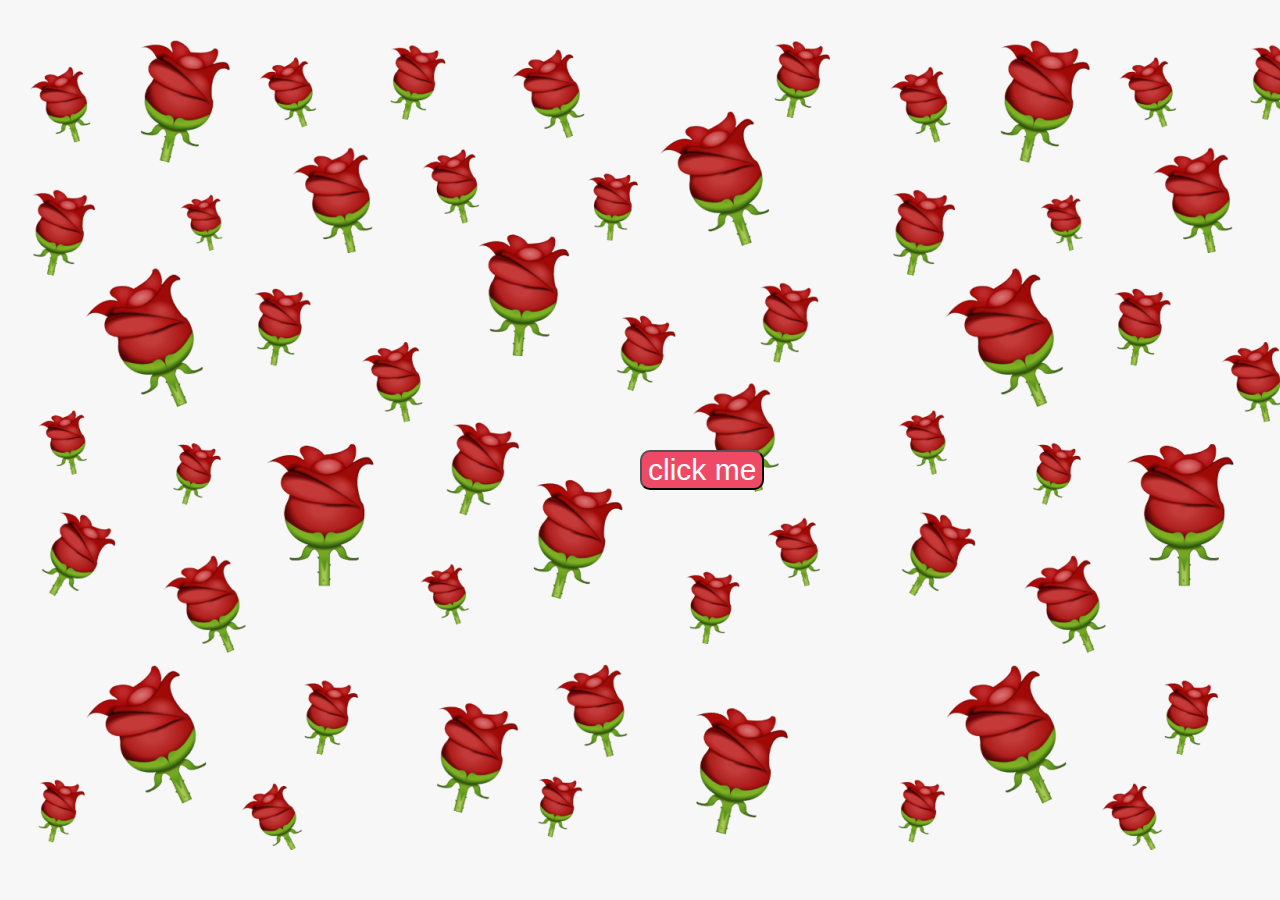
<file: index.html>
<!DOCTYPE html>
<html lang="en">
<head>
    <meta charset="UTF-8">
    <meta http-equiv="X-UA-Compatible" content="IE=edge">
    <meta name="viewport" content="width=device-width, initial-scale=1.0">
    <link rel="stylesheet" href="buttonStyle.css">
</head>
<body>
    <div class="box">
        <div class="btn">
            <a href="display.html" target="_self">
                <button class="button">click me</button>
            </a>
        </div>
    </div>
    
</body>
</html>
</file>
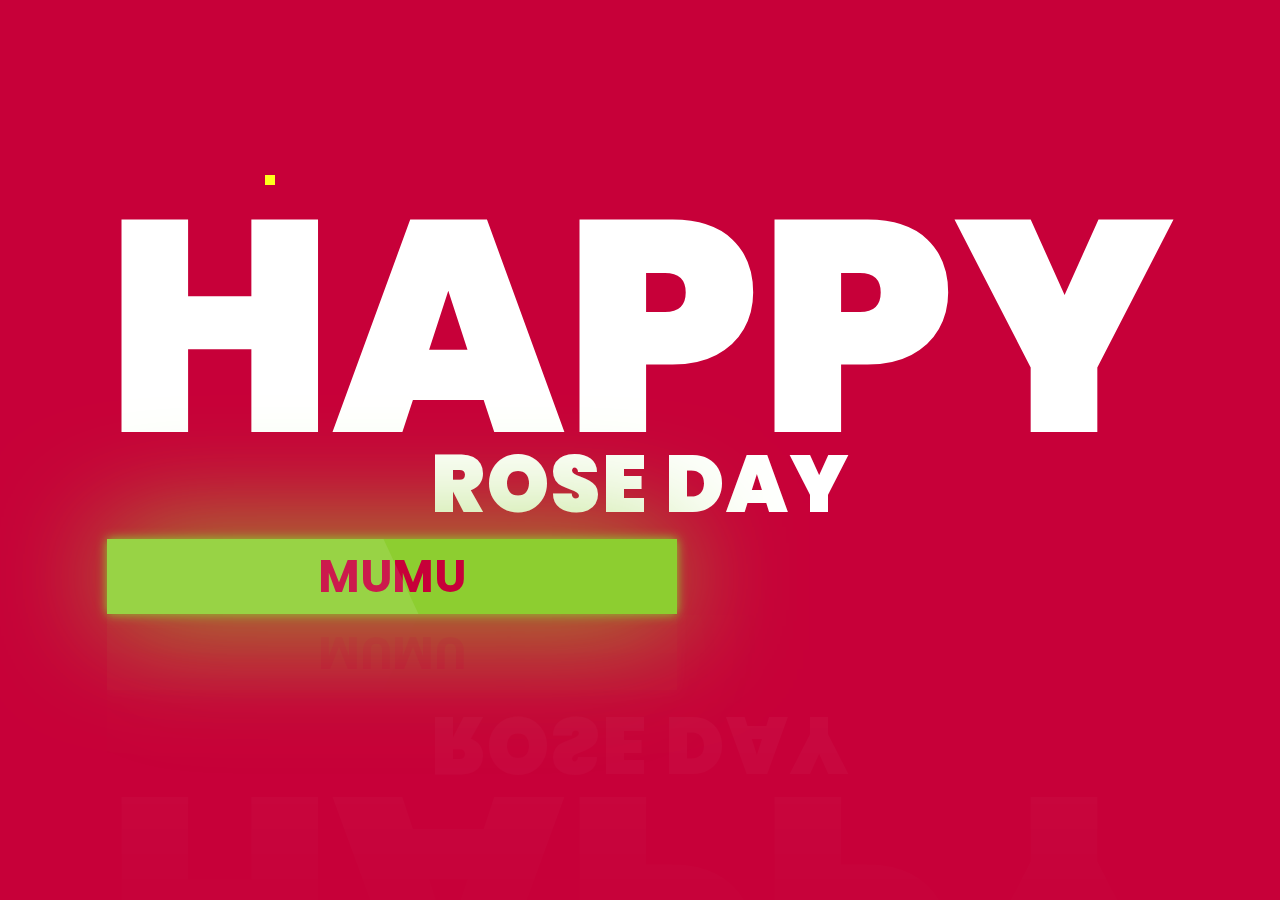
<file: display.html>
<!DOCTYPE html>
<html>
<head>
    
    <link rel="stylesheet" href="style.css">
</head>
<body>
    <div class="text-container">
        <h1>HAPPY<br><span>ROSE DAY</span></h1>
        <div class="animated-text">
            <h2>Mumu</h2>
            <h2>squirrel</h2>
            <h2>Hoor</h2>
            <h2>The Best</h2>
        </div>
    </div>
    <div class="animation-container">
        <div class="burst">
            <div class="line"></div>
            <div class="line"></div>
            <div class="line"></div>
            <div class="line"></div>
            <div class="line"></div>
            <div class="line"></div>
            <div class="line"></div>
            <div class="line"></div>
        </div>
    </div>
    <script type="text/javascript">
    function createBurst(){
        let animContainer = document.querySelector('.animation-container');
        let burst = document.querySelector('.burst');

        burst.style.top = Math.random() * 550 + 'px';
        burst.style.left = Math.random() * 750 + 'px';

        let burstClone = burst.cloneNode(true);
        animContainer.appendChild(burstClone);

        setTimeout(() => {
            burstClone.remove();
        }, 20000);
    }
    setInterval(createBurst, 2000);
    </script>
</body>
</html>
</file>
<file: buttonStyle.css>
body{
    margin: 0;
    padding: 0;
    background-image: url("images/bg.png");
    background-repeat: repeat;
}

.btn {
    position: absolute;
    top: 50%;
    left: 50%;
    transform: translate(-50, -50);
}

.button {
    background-color: rgb(238, 74, 101);
    color: white;
    text-align: center;
    border-radius: 10px;
    font-size: 30px;
    cursor: pointer;
}
</file>
<file: style.css>
@import url('https://fonts.googleapis.com/css2?family=Poppins:ital,wght@0,100;0,200;0,300;0,400;0,500;0,600;0,700;0,800;0,900;1,100;1,200;1,300;1,400;1,500;1,600;1,700;1,800&display=swap');

* {
    margin: 0;
    padding: 0;
    font-family: "Poppins", sans-serif;
}

body {
    height: 100vh;
    display: flex;
    justify-content: center;
    align-items: center;
    flex-direction: column;
    background: #C70039;
    overflow: hidden;
}

.text-container h1{
    color: #fff;
    font-size: 300px;
    font-weight: 900;
    text-align: center;
    line-height: 80px;
}

.text-container h1 span{
    font-size: 80px;
    letter-spacing: 2px;
}

.text-container .animated-text{
    position: relative;
    background: #8DCE30;
    margin-top: 15px;
    width: 570px;
    height: 75px;
    box-shadow: 0 0 10px #8DCE30,
                0 0 120px #8DCE30;
    overflow: hidden;
}

.text-container .animated-text:before{
    content: ' ';
    background: rgba(255, 255, 255, 0.1);
    position: absolute;
    width: 55%;
    height: 100%;
    transform: skew(25deg) translateX(-20px);
}

.text-container .animated-text h2{
    color: #C70039;
    font-size: 45px;
    text-transform: uppercase;
    text-align: center;
    line-height: 75px;
}

.text-container .animated-text h2:nth-child(1) {
    animation: text-move 15s infinite;
}

@keyframes text-move{
    0%{
        margin-top: 0;
    }
    10%{
        margin-top: -75px;
    }
    20%{
        margin-top: -150px;
    }
    30%{
        margin-top: -225px;
    }
    40%{
        margin-top: -300px;
    }
    50%{
        margin-top: -375px;
    }
    60%{
        margin-top: -300px;
    }
    70%{
        margin-top: -225px;
    }
    80%{
        margin-top: -150px;
    }
    90%{
        margin-top: -75px;
    }
    100%{
        margin-top: 0;
    }
}

.text-container{
    -webkit-box-reflect: below 1px linear-gradient(transparent, rgba(255, 255, 255, 0.05));
}

.animation-container{
    z-index: 999;
    position: absolute;
    width: 750px;
    height: 550px;
}

.burst{
    position: absolute;
}

.burst .line{
    position: absolute;
    background: #fff;
    width: 10px;
    height: 10px;
}

.burst .line:nth-child(1){
    background: #FB0303;
    animation: move01 1s linear infinite;
}

@keyframes move01{
    0%{
        transform: translate(0, 0);
        opacity: 0;
    }
    50%{
        transform: translate(0, -90px);
        opacity: 1;
    }
    100%{
        transform: translate(0, -140px);
        opacity: 0;
    }
}

.burst .line:nth-child(2){
    background: #34a853;
    animation: move02 1s linear infinite;
}

@keyframes move02{
    0%{
        transform: rotate(45deg) translate(0, 0);
        opacity: 0;
    }
    50%{
        transform: rotate(45deg) translate(0, -90px);
        opacity: 1;
    }
    100%{
        transform: rotate(45deg) translate(0, -140px);
        opacity: 0;
    }
}

.burst .line:nth-child(3){
    background: #4285f4;
    animation: move03 1s linear infinite;
}

@keyframes move03{
    0%{
        transform: rotate(90deg) translate(0, 0);
        opacity: 0;
    }
    50%{
        transform: rotate(90deg) translate(0, -90px);
        opacity: 1;
    }
    100%{
        transform: rotate(90deg) translate(0, -140px);
        opacity: 0;
    }
}

.burst .line:nth-child(4){
    background: #fbbc05;
    animation: move04 1s linear infinite;
}

@keyframes move04{
    0%{
        transform: rotate(135deg) translate(0, 0);
        opacity: 0;
    }
    50%{
        transform: rotate(135deg) translate(0, -90px);
        opacity: 1;
    }
    100%{
        transform: rotate(135deg) translate(0, -140px);
        opacity: 0;
    }
}

.burst .line:nth-child(5){
    background: #DC18B9;
    animation: move05 1s linear infinite;
}

@keyframes move05{
    0%{
        transform: rotate(180deg) translate(0, 0);
        opacity: 0;
    }
    50%{
        transform: rotate(180deg) translate(0, -90px);
        opacity: 1;
    }
    100%{
        transform: rotate(180deg) translate(0, -140px);
        opacity: 0;
    }
}

.burst .line:nth-child(6){
    background: #FF5A00;
    animation: move06 1s linear infinite;
}

@keyframes move06{
    0%{
        transform: rotate(225deg) translate(0, 0);
        opacity: 0;
    }
    50%{
        transform: rotate(225deg) translate(0, -90px);
        opacity: 1;
    }
    100%{
        transform: rotate(225deg) translate(0, -140px);
        opacity: 0;
    }
}

.burst .line:nth-child(7){
    background: #8621F8;
    animation: move07 1s linear infinite;
}

@keyframes move07{
    0%{
        transform: rotate(270deg) translate(0, 0);
        opacity: 0;
    }
    50%{
        transform: rotate(270deg) translate(0, -90px);
        opacity: 1;
    }
    100%{
        transform: rotate(270deg) translate(0, -140px);
        opacity: 0;
    }
}

.burst .line:nth-child(8){
    background: #FFFF1B;
    animation: move08 1s linear infinite;
}

@keyframes move08{
    0%{
        transform: rotate(315deg) translate(0, 0);
        opacity: 0;
    }
    50%{
        transform: rotate(315deg) translate(0, -90px);
        opacity: 1;
    }
    100%{
        transform: rotate(315deg) translate(0, -140px);
        opacity: 0;
    }
}
</file>
